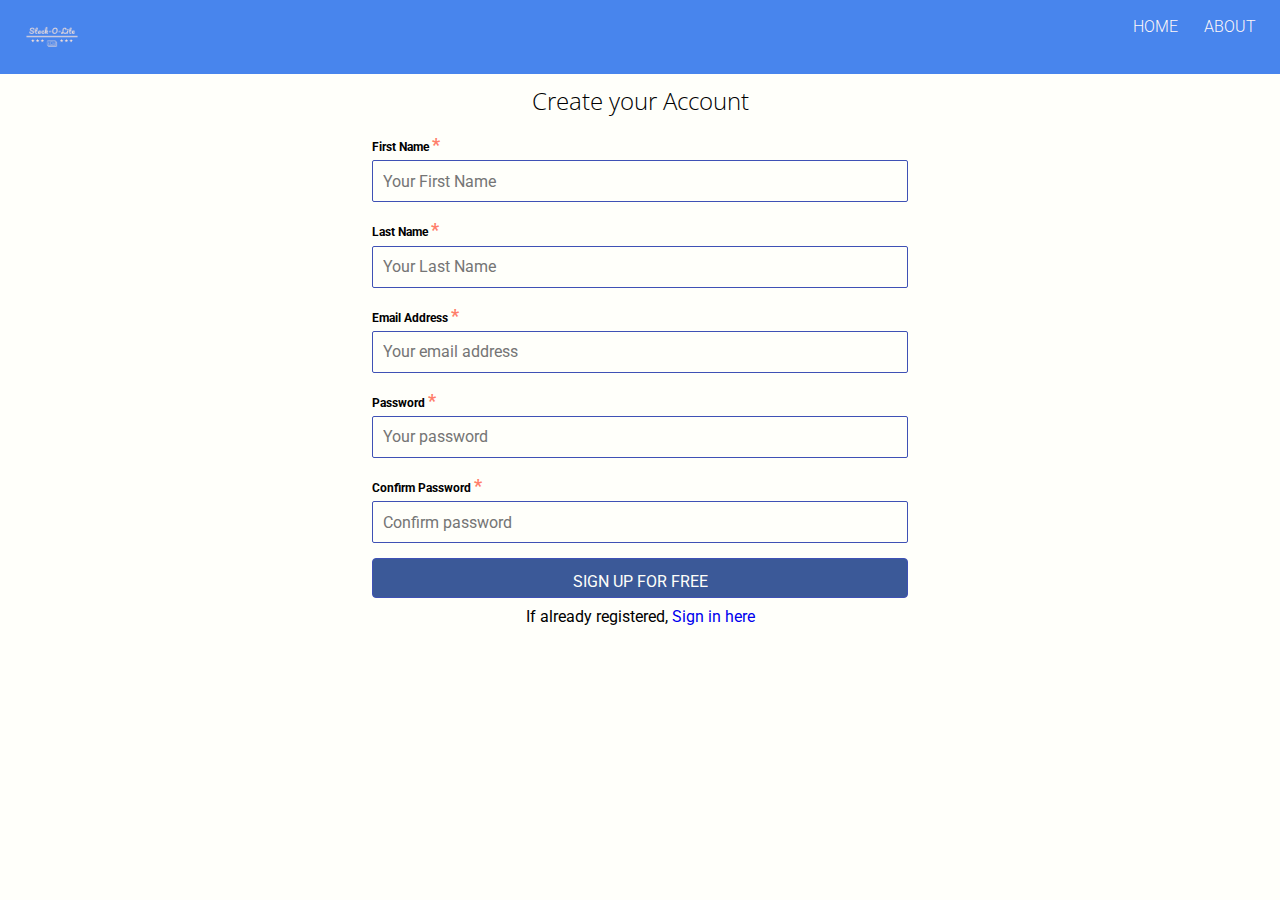
<file: index.html>
<!DOCTYPE html>
<html lang="en">
<head>
  <meta charset="UTF-8">
  <meta name="viewport" content="width=device-width, initial-scale=1.0">
  <meta http-equiv="X-UA-Compatible" content="ie=edge">
  <title>Stack-O-Lite&mdash;Sign Up</title>
  <link rel="stylesheet" href="assets/css/index.css">
</head>
<body>
  <header>
    <div class="logo">
      <a href="./">
        <img src="assets/images/logo_transparent.png" alt="logo">
      </a>
    </div>

    <nav class="navbar">
      <ul class="navbar-menu">
        <li class="navbar-link"><a href="#">Home</a></li>
      </ul>
      <ul class="navbar-menu">
        <li class="navbar-link"><a href="#">About</a></li>
      </ul>
    </nav>
  </header>

  <main>
    <h2 class="main-title">Create your Account</h2>
    <section class="container">
      <form action="" class="form-container" id="signup-form">
        <label for="firstName">First Name <span>*</span></label>
        <input class="form-element" type="text" name="firstName" id="firstName" placeholder="Your First Name" required>

        <label for="lastName">Last Name <span>*</span></label>
        <input class="form-element" type="text" name="lastName" id="lastName" placeholder="Your Last Name" required>

        <label for="lastName">Email Address <span>*</span></label>
        <input class="form-element" type="email" name="email" id="email" placeholder="Your email address" required>

        <label for="password">Password <span>*</span></label>
        <input class="form-element" type="password" name="password" id="password" placeholder="Your password" required>

        <label for="password-confirm">Confirm Password <span>*</span></label>
        <input class="form-element" type="password" name="password-confirm" id="password-confirm" placeholder="Confirm password" required>

        <input type="submit" id="signup-btn" class="btn btn-primary" value="Sign Up for Free">

        <p>If already registered, <span><a href="signin.html">Sign in here</a></span></p>
      </form>
    </section>
  </main>
  <script src="assets/js/signup.js"></script>
</body>
</html>
</file>
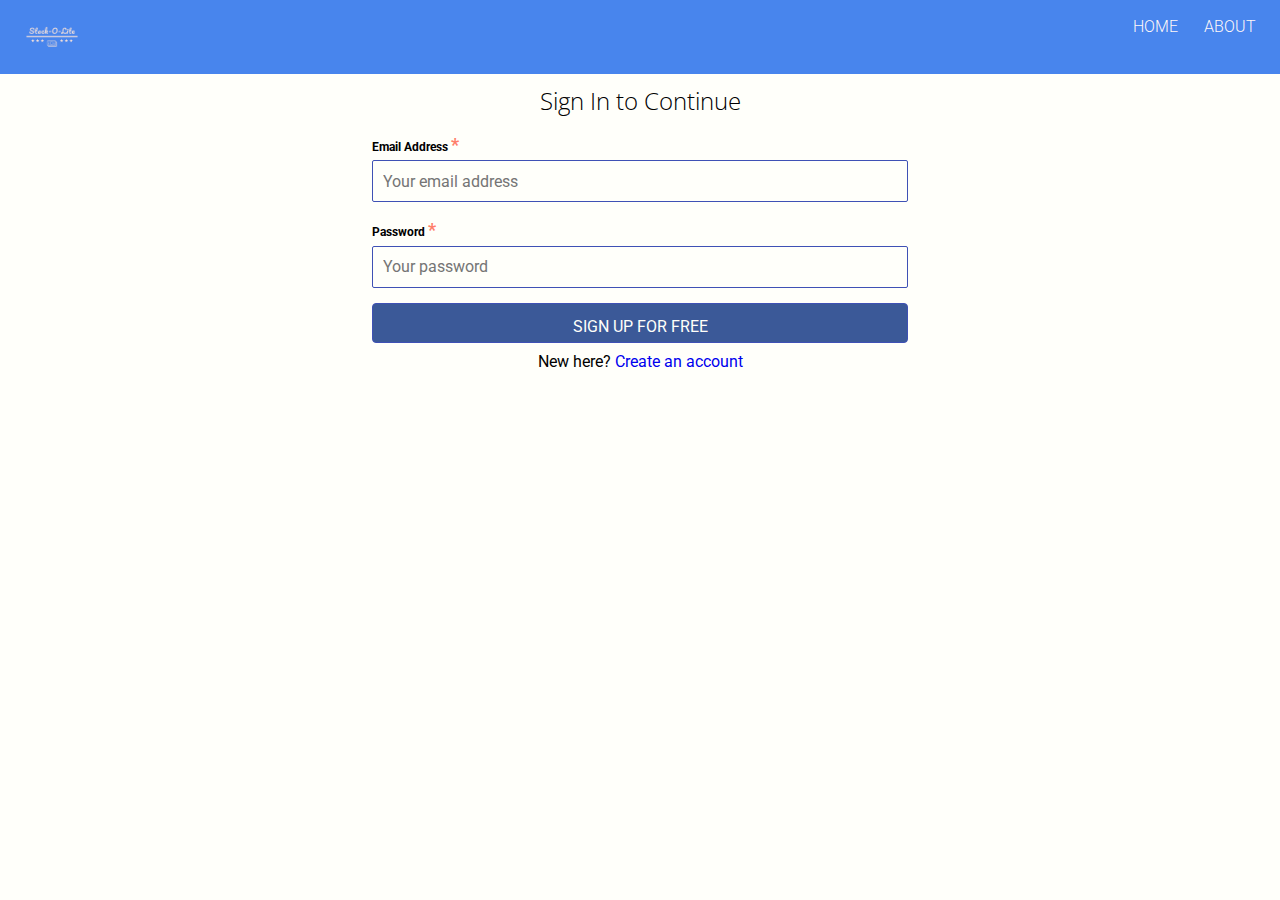
<file: signin.html>
<!DOCTYPE html>
<html lang="en">
<head>
  <meta charset="UTF-8">
  <meta name="viewport" content="width=device-width, initial-scale=1.0">
  <meta http-equiv="X-UA-Compatible" content="ie=edge">
  <title>Stack-O-Lite&mdash;Sign In</title>
  <link rel="stylesheet" href="assets/css/index.css">
</head>
<body>
  <header>
    <div class="logo">
      <a href="./">
        <img src="assets/images/logo_transparent.png" alt="logo">
      </a>
    </div>

    <nav class="navbar">
      <ul class="navbar-menu">
        <li class="navbar-link"><a href="#">Home</a></li>
      </ul>
      <ul class="navbar-menu">
        <li class="navbar-link"><a href="#">About</a></li>
      </ul>
    </nav>
  </header>

  <main>
    <h2 class="main-title">Sign In to Continue</h2>
    <section class="container">
      <form action="" class="form-container" id="login-form">
        <label for="lastName">Email Address <span>*</span></label>
        <input class="form-element" type="email" name="email" id="email" placeholder="Your email address" required>

        <label for="password">Password <span>*</span></label>
        <input class="form-element" type="password" name="password" id="password" placeholder="Your password" required>

        <input type="submit" class="btn btn-primary" value="Sign Up for Free">

        <p>New here? <span><a href="index.html">Create an account</a></span></p>
      </form>
    </section>
  </main>
  <script src="assets/js/login.js"></script>
</body>
</html>
</file>
<file: assets/css/index.css>
@import './normalize.css';
@import url('https://fonts.googleapis.com/css?family=Open+Sans:300|Roboto&display=swap');

* {
  /* border: 0.3px solid red; */
  margin:  0;
  padding: 0;
}
body {
  background-color: #fffffa;
  display: flex;
  flex-direction: column;
  font-family: 'Roboto', sans-serif;
  line-height: 1.4;
  min-height: 100vh;
}
h1, h2, h3, h4, h5, h6 {
  font-family: 'Open Sans', sans-serif;
}
a {
  text-decoration: none;
  font-weight: 400;
}
a:hover {
  color: #FF3E41;
}
li {
  list-style: none;
}
p {
  margin: 8px 0;
  text-align: center;
}
label {
  color: black;
  font-weight: bold;
  font-size: 12px;
  margin-bottom: 3px;
}
label span {
  color:#FF7E6B;
  font-size: 18px;
}
input, button {
  background: transparent;
  border: 1px solid #3f51b5;
  border-radius: 2px;
  color: #111111;
  font-size: 1em;
  height: 40px;
  margin: 0;
  outline: none;
  padding: 0 10px;
  text-align: left;
  text-decoration: none;
}
button {
  cursor: pointer;
}
.btn {
  border-radius: 4px;
  font-size: 16px;
  font-weight: 400;
  height: 40px;
  line-height: 45px;
  min-width: 110px;
  position: relative;
  text-align: center;
  text-decoration: none;
  text-transform: uppercase;
  width: 100%;
}
.btn:hover {
  text-decoration: none;
}

header {
  background-color: #4885ed;
  display: flex;
  justify-content: space-between;
  min-height: 5vh;
  padding: 0.3rem;
  width: 100%;
}
.navbar {
  display: flex;
  margin-right: 1rem;
}
.logo {
  height: 5vw;
  justify-self: center;
  margin-left: 15px;
}
.logo img {
  max-height: 100%;
  max-width: 100%;
  object-fit: contain;
}
.navbar-menu {
  display: flex;
  margin: 0 5px;
}
.navbar-link {
  align-content: flex-end;
  display: flex;
}
.navbar-link a {
  color: #FFF7F8;
  display: block;
  font-weight: 300;
  padding: 0.7rem 0.5rem;
  text-transform: uppercase;
}
.navbar-link a:hover {
  color: #FF3E41;
  transition: 0.3s ease-in-out;
}

main {
  align-items: center;
  display: flex;
  flex-direction: column;
}
.main-title {
  align-self: center;
  font-size: 24px;
  font-weight: 300;
  margin-top: 10px;
  position: relative;
  text-align: center;
}
.container {
  align-self: center;
  width: 45%;
}
.form-container {
  display: flex;
  flex-direction: column;
  padding: 15px 20px;
}
.form-element {
  margin-bottom: 15px;
}
.btn-primary {
  background: #3b5998;
  color: #fffffa;
}
.btn-primary:hover {
  background: #3CDBD3;
  border: none;
  transition: 0.4s ease-in-out;
}
.btn-primary a {
  color: #FFF7F8;
}
</file>
